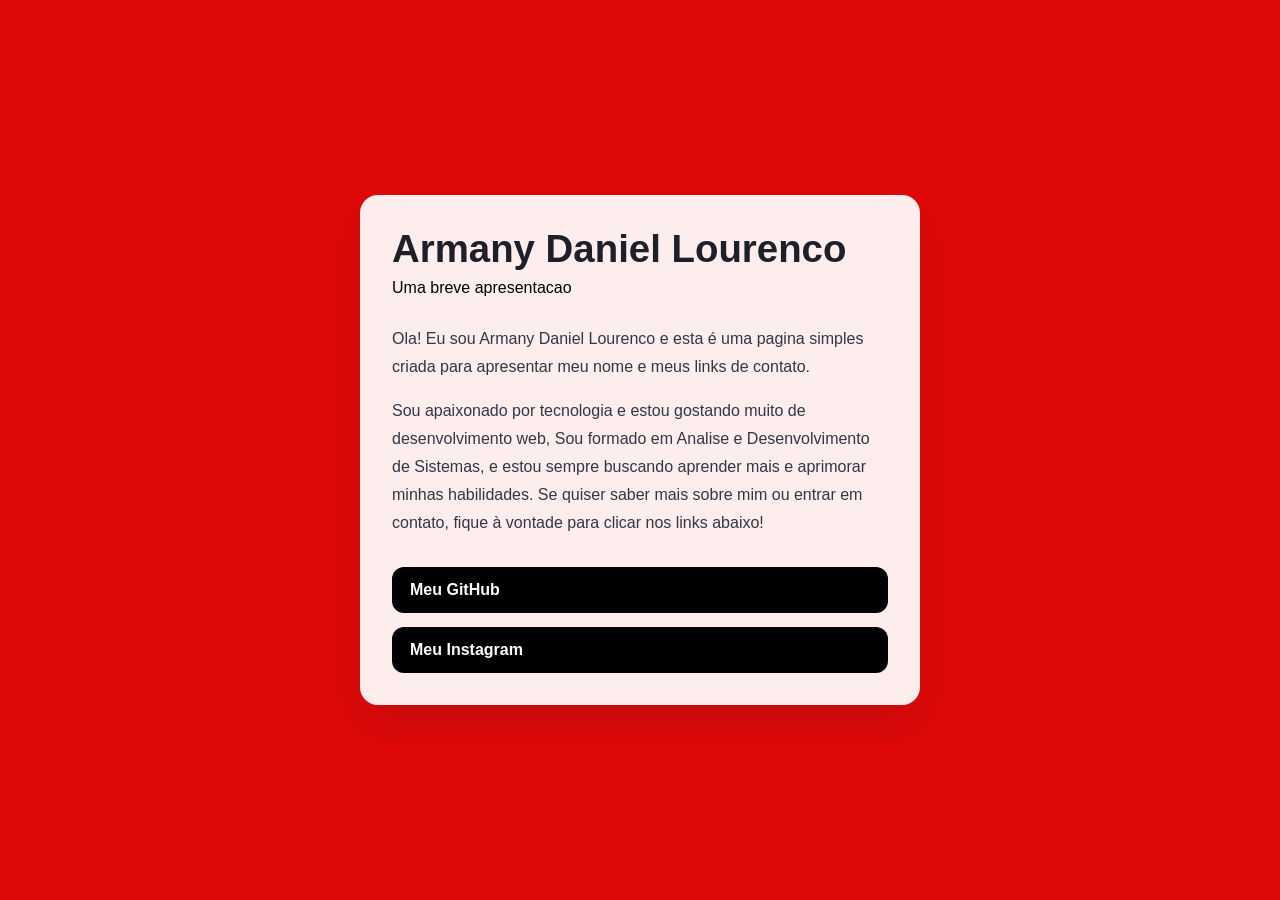
<file: index.html>
<!doctype html>
<html lang="pt-BR">
  <head>
    <meta charset="UTF-8" />
    <meta name="viewport" content="width=device-width, initial-scale=1.0" />
    <title>Armany Daniel Lourenco</title>
    <link rel="stylesheet" href="styles.css" />
  </head>
  <body>
    <main class="container">
      <header>
        <h1>Armany Daniel Lourenco</h1>
        <p class="subtitle">Uma breve apresentacao</p>
      </header>

      <section class="presentation">
        <p>
          Ola! Eu sou Armany Daniel Lourenco e esta é uma pagina simples criada
          para apresentar meu nome e meus links de contato.
        </p>
        <p>
          Sou apaixonado por tecnologia e estou gostando muito de
          desenvolvimento web, Sou formado em Analise e Desenvolvimento de
          Sistemas, e estou sempre buscando aprender mais e aprimorar minhas
          habilidades. Se quiser saber mais sobre mim ou entrar em contato,
          fique à vontade para clicar nos links abaixo!
        </p>
      </section>

      <section class="links">
        <a
          href="https://github.com/ArmanyLourenco"
          target="_blank"
          rel="noopener noreferrer"
          >Meu GitHub</a
        >
        <a
          href="https://www.instagram.com/armanylourenco/"
          target="_blank"
          rel="noopener noreferrer"
          >Meu Instagram</a
        >
      </section>
    </main>
  </body>
</html>
</file>
<file: styles.css>
:root {
  font-family: Arial, Helvetica, sans-serif;
  background-color: #e00909;
  color: #1d1f29;
}

* {
  box-sizing: border-box;
}

body {
  margin: 0;
  min-height: 100vh;
  display: flex;
  align-items: center;
  justify-content: center;
  padding: 20px;
}

.container {
  width: 100%;
  max-width: 560px;
  background: #ffffffec;
  border-radius: 18px;
  box-shadow: 0 18px 40px rgba(17, 24, 39, 0.12);
  padding: 32px;
}

header {
  margin-bottom: 28px;
}

h1 {
  font-size: 2.4rem;
  margin: 0 0 8px;
}

.subtitle {
  font-size: 1rem;
  color: #000000;
  margin: 0;
}

.presentation {
  line-height: 1.75;
  color: #333645;
  margin-bottom: 30px;
}

.links {
  display: flex;
  flex-direction: column;
  gap: 14px;
}

.links a {
  display: inline-block;
  text-decoration: none;
  padding: 14px 18px;
  border-radius: 12px;
  background: #010103;
  color: #ffffff;
  font-weight: 600;
  transition:
    transform 0.18s ease,
    background-color 0.18s ease;
}

.links a:hover {
  background: #010205;
  transform: translateY(-2px);
}

@media (max-width: 520px) {
  .container {
    padding: 24px;
  }

  h1 {
    font-size: 2rem;
  }
}
</file>
